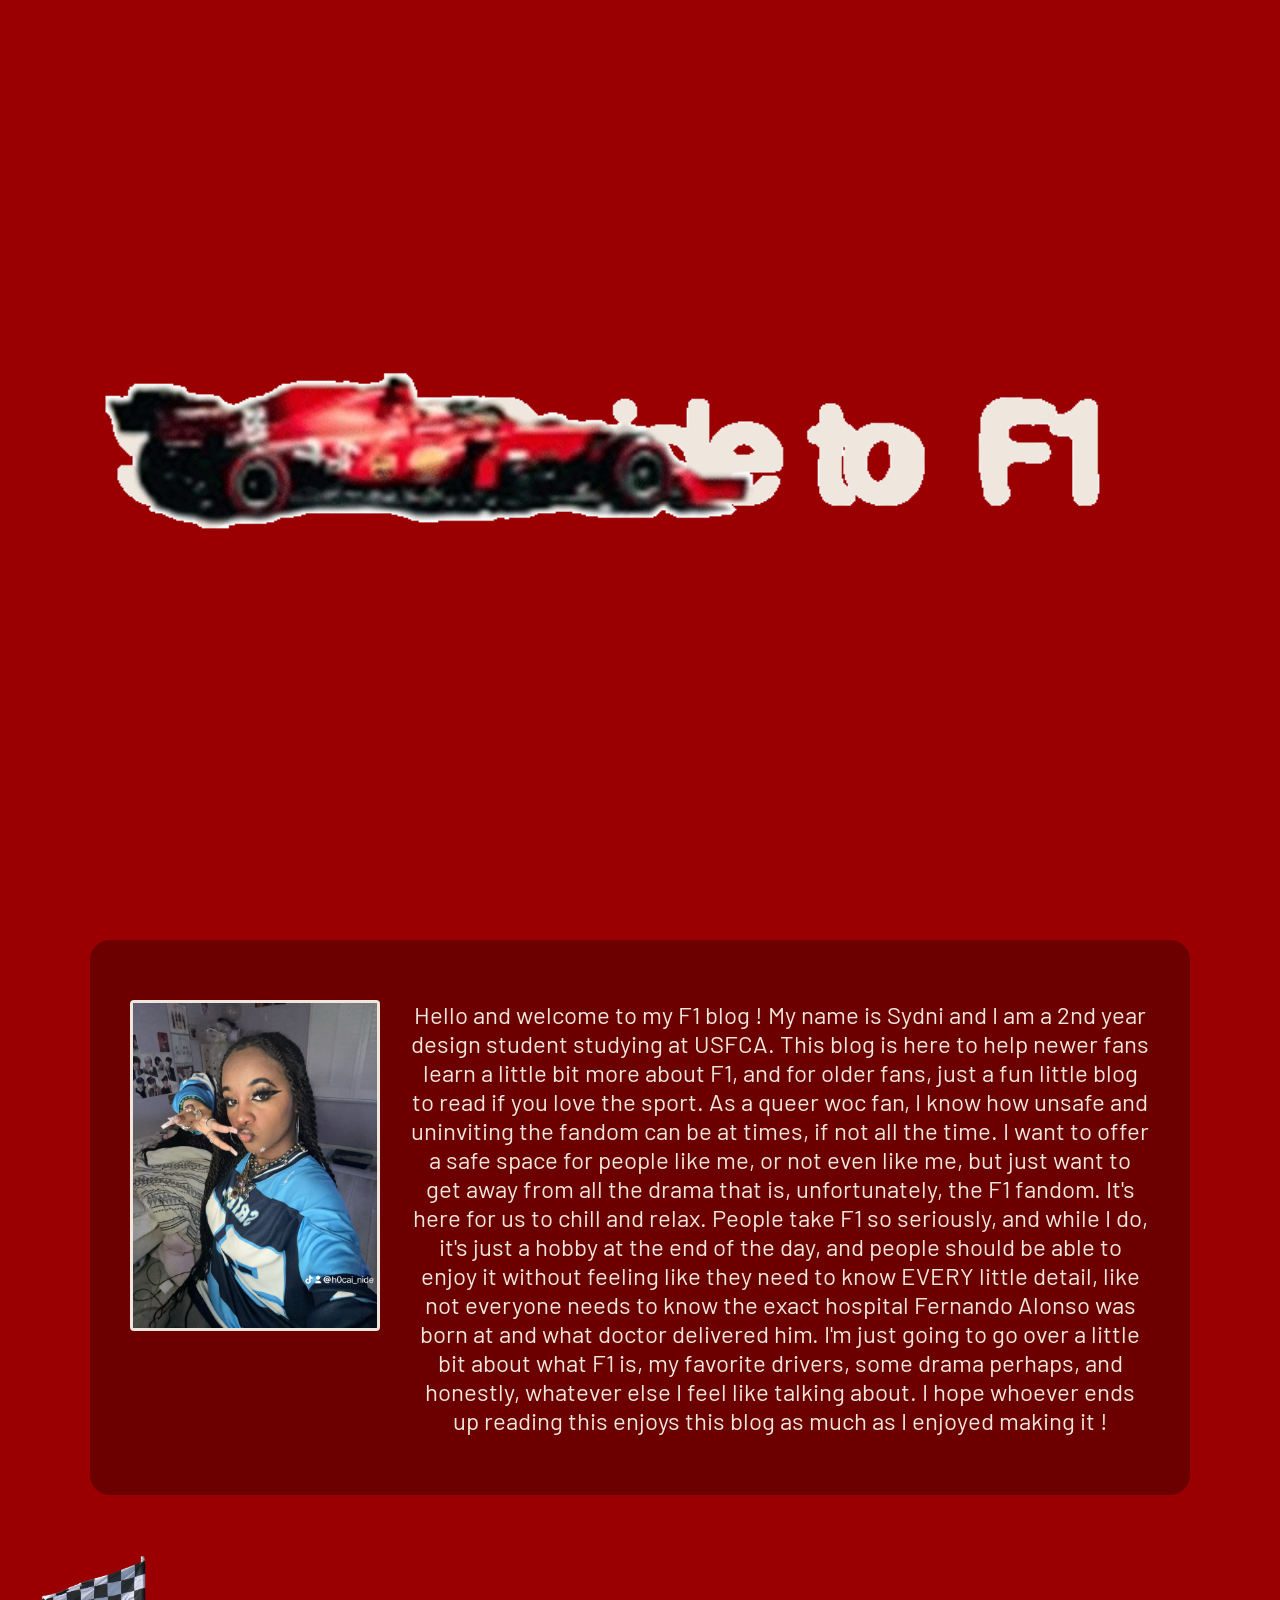
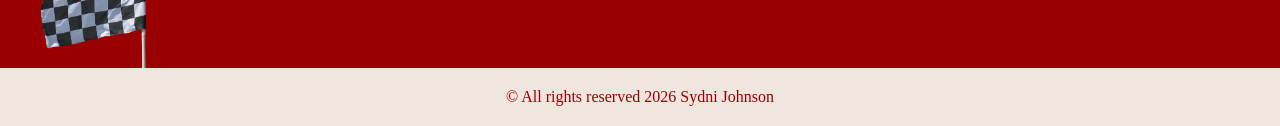
<file: index.html>
<!doctype html>
<html lang="en">
<head>
    <meta charset="UTF-8">
    <link rel="stylesheet" href="css/index.css">
    <link rel="preconnect" href="https://fonts.googleapis.com">
    <link rel="preconnect" href="https://fonts.gstatic.com" crossorigin>
    <link href="https://fonts.googleapis.com/css2?family=Barlow:ital,wght@0,100;0,200;0,300;0,400;0,500;0,600;0,700;0,800;0,900;1,100;1,200;1,300;1,400;1,500;1,600;1,700;1,800;1,900&family=Exo+2:ital,wght@0,100..900;1,100..900&family=Lato:ital,wght@0,100;0,300;0,400;0,700;0,900;1,100;1,300;1,400;1,700;1,900&family=Noto+Sans+JP:wght@100..900&family=Raleway:ital,wght@0,100..900;1,100..900&display=swap" rel="stylesheet">
    <title></title>
</head>
<body>

  <div class="hero-wrapper">
  <a href="#intro">
    <img src="img/f1_car.gif" class="gif-large" alt="a gif of an f1 car zooming past the screen going over off-white text that says syd's guide to f1">
  </a>
</div>

  <section id="intro" class="intro">
    <img src="img/me.jpeg" class="intro-img" alt="picture of me in a blue f1 jersey that says Sainz 55 on it in a dimly lit room, doing a peace sign and making duck lips">
    <h5>Hello and welcome to my F1 blog ! My name is Sydni and I am a 2nd year design student studying at USFCA. This blog is here to help newer fans learn a little bit more about F1, and for older fans, just a fun little blog to read if you love the sport. As a queer woc fan, I know how unsafe and uninviting the fandom can be at times, if not all the time. I want to offer a safe space for people like me, or not even like me, but just want to get away from all the drama that is, unfortunately, the F1 fandom. It's here for us to chill and relax. People take F1 so seriously, and while I do, it's just a hobby at the end of the day, and people should be able to enjoy it without feeling like they need to know EVERY little detail, like not everyone needs to know the exact hospital Fernando Alonso was born at and what doctor delivered him. I'm just going to go over a little bit about what F1 is, my favorite drivers, some drama perhaps, and honestly, whatever else I feel like talking about. I hope whoever ends up reading this enjoys this blog as much as I enjoyed making it !</h5>
  </section>

  <a href="blog_entry_1/blog_entry_1.html" class="flag">  <img src="img/preview.png" alt="picture of a black and white flag with checkered patterns on it"> </a>
  <footer>
    © All rights reserved 2026 Sydni Johnson
  </footer>
  <audio id="click-sound" src="js/f1_car_sound.mp3"></audio>

<script>
  document.querySelector('.flag').addEventListener('click', function(e) {
    e.preventDefault(); // pauses the navigation briefly so sound can play
    const sound = document.getElementById('click-sound');
    sound.currentTime = 0;
    sound.play();
    setTimeout(() => {
      window.location.href = this.href;
    }, 500); // waits 500ms for sound to play before navigating
  });
</script>

</body>
</html>
</file>
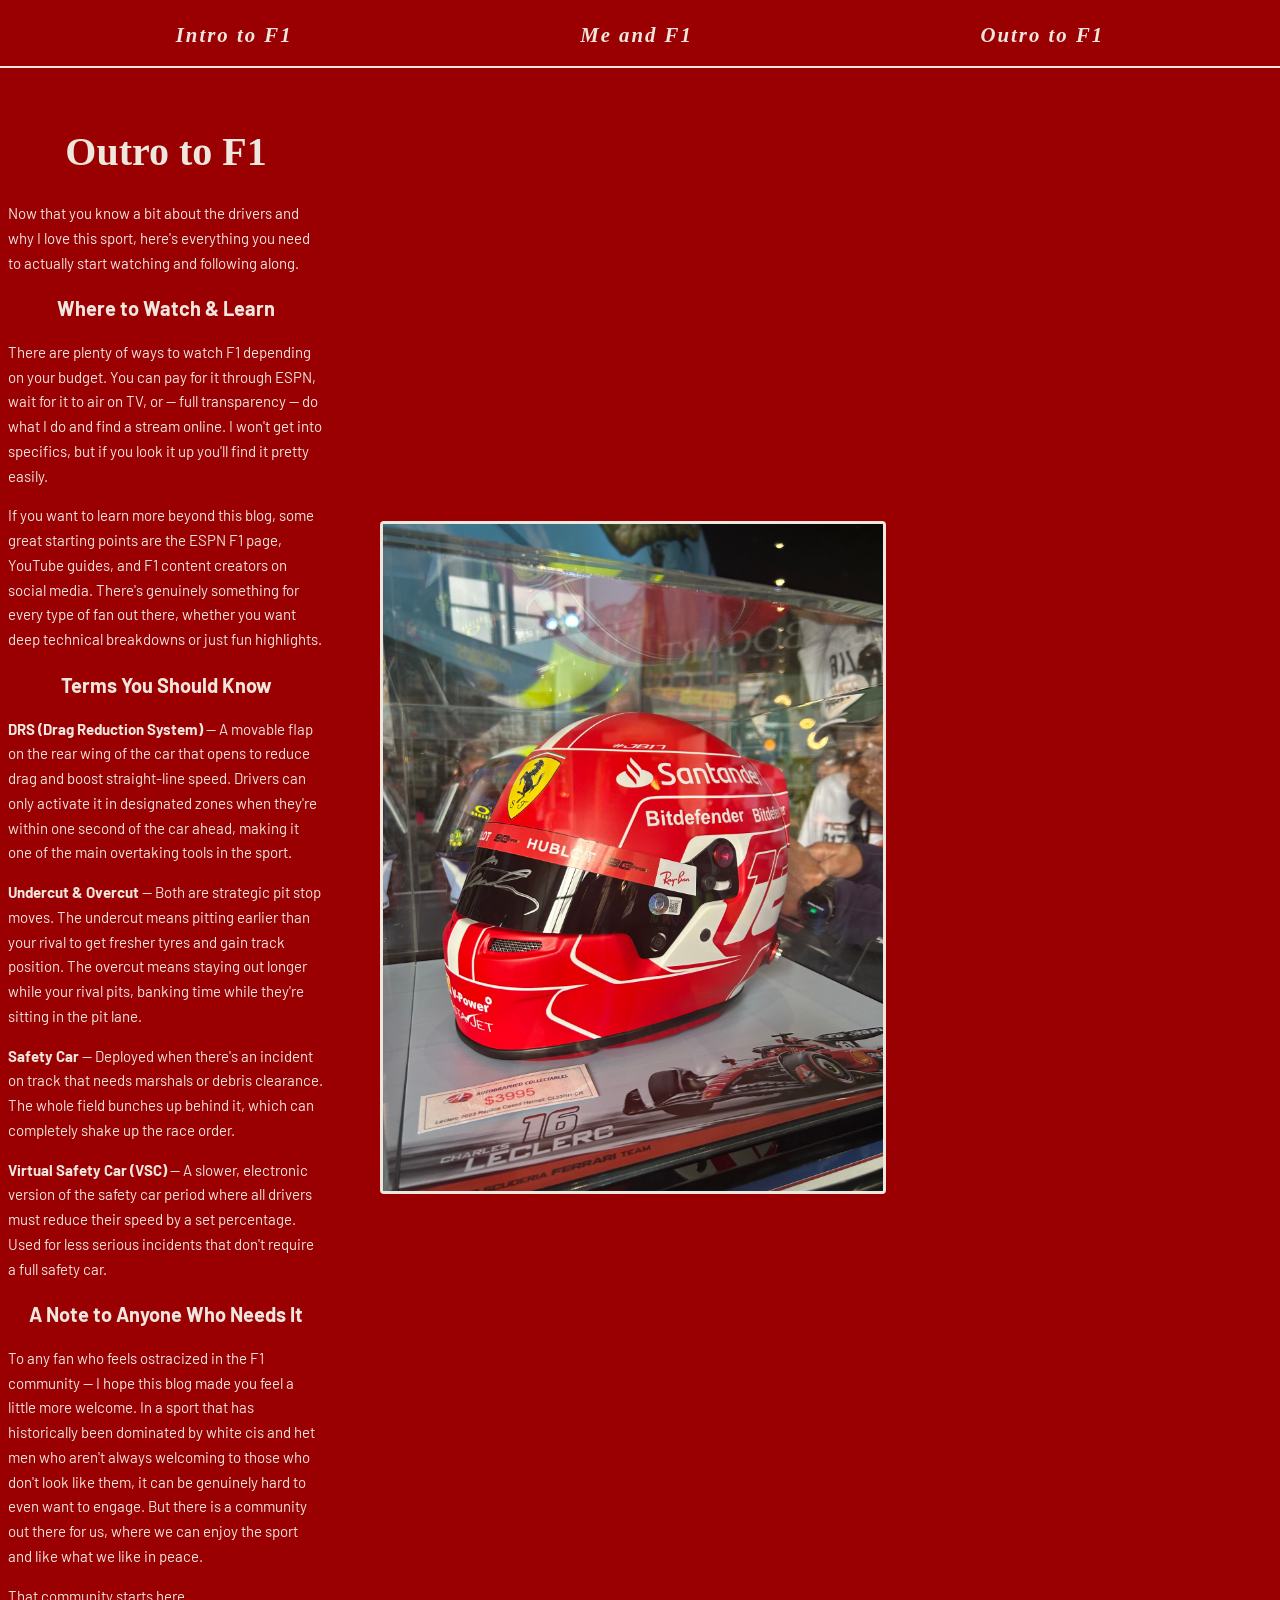
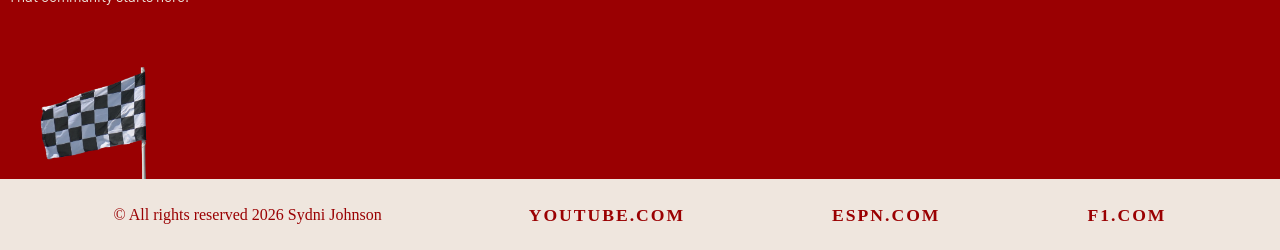
<file: blog_entry_3/blog_entry_3.html>
<!DOCTYPE html>
<html lang="en">

<head>
  <meta charset="UTF-8">
  <title>Outro to F1</title>

  <link rel="preconnect" href="https://fonts.googleapis.com">
  <link rel="preconnect" href="https://fonts.gstatic.com" crossorigin>
  <link href="https://fonts.googleapis.com/css2?family=Barlow:ital,wght@0,100;0,400;0,700;1,400&family=Exo+2:ital,wght@0,100..900;1,100..900&display=swap" rel="stylesheet">

  <link rel="stylesheet" href="css/blog_entry_3.css">
</head>

<body>

  <!-- NAV -->
  <nav>
    <img src="img/car.png" class="car" alt="picture of a red f1 car">

    <a href="../blog_entry_1/blog_entry_1.html">Intro to F1</a>
    <a href="../blog_entry_2/blog_entry_2.html">Me and F1</a>
    <a href="blog_entry_3/blog_entry_3.html">Outro to F1</a>
  
  </nav>

  <!-- LAYOUT -->
  <div class="layout">



    <!-- MAIN CONTENT -->
    <main class="content">
      <h1>Outro to F1</h1>

      <p>Now that you know a bit about the drivers and why I love this sport, here's everything you need to actually start watching and following along.</p>

      <h2>Where to Watch & Learn</h2>

      <p>There are plenty of ways to watch F1 depending on your budget. You can pay for it through ESPN, wait for it to air on TV, or — full transparency — do what I do and find a stream online. I won't get into specifics, but if you look it up you'll find it pretty easily.</p>

      <p>If you want to learn more beyond this blog, some great starting points are the ESPN F1 page, YouTube guides, and F1 content creators on social media. There's genuinely something for every type of fan out there, whether you want deep technical breakdowns or just fun highlights.</p>

      <h2>Terms You Should Know</h2>

      <p><strong>DRS (Drag Reduction System)</strong> — A movable flap on the rear wing of the car that opens to reduce drag and boost straight-line speed. Drivers can only activate it in designated zones when they're within one second of the car ahead, making it one of the main overtaking tools in the sport.</p>

      <p><strong>Undercut & Overcut</strong> — Both are strategic pit stop moves. The undercut means pitting earlier than your rival to get fresher tyres and gain track position. The overcut means staying out longer while your rival pits, banking time while they're sitting in the pit lane.</p>

      <p><strong>Safety Car</strong> — Deployed when there's an incident on track that needs marshals or debris clearance. The whole field bunches up behind it, which can completely shake up the race order.</p>

      <p><strong>Virtual Safety Car (VSC)</strong> — A slower, electronic version of the safety car period where all drivers must reduce their speed by a set percentage. Used for less serious incidents that don't require a full safety car.</p>

      <h2>A Note to Anyone Who Needs It</h2>

      <p>To any fan who feels ostracized in the F1 community — I hope this blog made you feel a little more welcome. In a sport that has historically been dominated by white cis and het men who aren't always welcoming to those who don't look like them, it can be genuinely hard to even want to engage. But there is a community out there for us, where we can enjoy the sport and like what we like in peace.</p>

      <p>That community starts here.</p>

    </main>
<aside class="sidebar">
      <img src="img/f1_helmet.jpeg" alt="image of a red helmet worn by charles leclerc">
    </aside>
  </div>

  <!-- FOOTER -->
   <a href="../index.html" class="flag">  <img src="img/preview.png" alt="picture of a black and white flag with checkered patterns on it"> </a>
  <footer>
    © All rights reserved 2026 Sydni Johnson
    <a href="https://www.youtube.com/watch?v=XwuaIzdR46I&t=224s">Youtube.com</a>
    <a href="https://www.espn.com/f1/">ESPN.com</a>
    <a href="https://www.formula1.com/">F1.com</a>
  </footer>
 <audio id="click-sound" src="js/f1_car_sound.mp3"></audio>

<script>
  document.querySelector('.flag').addEventListener('click', function(e) {
    e.preventDefault(); // pauses the navigation briefly so sound can play
    const sound = document.getElementById('click-sound');
    sound.currentTime = 0;
    sound.play();
    setTimeout(() => {
      window.location.href = this.href;
    }, 500); // waits 500ms for sound to play before navigating
  });
</script>
</body>
</html>
</file>
<file: css/index.css>
* {
  margin: 0;
  padding: 0;
  box-sizing: border-box;
}

body {
  background-color: #9a0002;
}

.hero-wrapper {
  display: block;
  margin: 0;
  padding: 0;
  font-size: 0; /* kills any invisible inline spacing */
}


img {
  width: 200px;
  height: auto;
  display: block;
  border: 3px solid #efe6de;
  border-radius: 4px;
}

.gif-large {
   display: block;
  width: 100%;
  height: 100vh; /* fills exactly one screen height */
  object-fit: cover; /* keeps it from stretching/distorting */
  border: none;

}

/* Intro image floated to the side */
.intro-img {
  float: left;
  width: 250px;
  margin: 0 30px 20px 0;
  border: 3px solid #efe6de;
  border-radius: 4px;
}

h5 {
  text-align: center;
  font-family: "Barlow", sans-serif;
  font-weight: 400;
  font-style: normal;
  font-size: x-large;
  color: #efe6de;
}

html {
  scroll-behavior: smooth;
}

.scroll-arrow {
  display: block;
  font-size: 5rem;
  color: #efe6de;
  text-decoration: none;
  animation: bounce 1s infinite;
  background: none;
  letter-spacing: normal;
  text-transform: none;
  line-height: 1; /* resets line height just for the arrow */
  margin-top: 0;
  position: static; /* make sure it's not being pulled out of flow */
}

a:not(.scroll-arrow) {
  
  font-family: "Barlow", sans-serif;
  color: #9a0002;
  letter-spacing: 3px;
  text-transform: uppercase;
  text-decoration: none;
}

@keyframes bounce {
  0%, 100% { transform: translateY(0); }
  50%       { transform: translateY(10px); }
}

#intro {
  height: fit-content;
  display: flex;
  align-items: flex-start;
  justify-content: center;
  padding: 60px 40px;
  overflow: hidden;
  background-color: rgba(0, 0, 0, 0.3); /* translucent dark bubble */
  border-radius: 20px;
  max-width: 1100px;
  margin: 40px auto; /* centers it on the page */
}

footer {
  background-color: #efe6de;
  color: #9a0002;
  text-align: center;
  padding: 20px 40px;
  font-family: drowner;
  font-size: 1rem;
}

footer a {
  color: #9a0002;
  text-decoration: none;
  letter-spacing: 2px;
  text-transform: uppercase;
  background: none;
}

footer a:hover {
  text-decoration: underline;
}

.flag{
  border: none;
}

.flag img {
  transition: transform 0.1s ease;
   border: none;
}

.flag img:active {
  animation: bounce-click 0.4s ease;
}

@keyframes bounce-click {
  0%   { transform: scale(1); }
  25%  { transform: scale(0.9); }
  50%  { transform: scale(1.1); }
  75%  { transform: scale(0.95); }
  100% { transform: scale(1); }
}

.flag img:hover {
  transform: scale(1.05);
  transition: transform 0.2s ease;
  cursor: pointer;
}
</file>
<file: blog_entry_3/css/blog_entry_3.css>
/* --- Base --- */
body {
  background-color: #9a0002;
  line-height: 1.65;
  min-height: 100vh;
  display: flex;
  flex-direction: column;
  margin: 0;
  padding: 0;
}

/* --- Headings --- */
h1 {
  color: #efe6de;
  text-align: center;
  font-family: drowner; /* swap for your custom font if you have it installed */
  font-size: 2.5rem;
  margin-bottom: 16px;
}

/* --- Paragraphs --- */
p {
  text-align: left; /* center is hard to read for long text */
  font-family: "Barlow", sans-serif;
  font-weight: 400;
  font-style: normal;
  font-size: 15px;
  color: #efe6de;
  margin-bottom: 14px;
  max-width: 700px; /* stops lines getting too wide */
}

h2{
  text-align: center; /* center is hard to read for long text */
  font-family: "Barlow", sans-serif;
  font-weight: 700;
  font-style: normal;
  font-size: 20px;
  color: #efe6de;
  margin-bottom: 14px;
  max-width: 700px; /* stops lines getting too wide */
}

/* --- Images --- */
img {
    width: 100%;
  height: auto;
  display: block;
  border: 3px solid #efe6de;
  border-radius: 4px;
}

.layout {
  display: grid;
  grid-template-columns: 1fr 900px; /* change 320px to match your image width */
  flex: 1;
  gap: 24px;
}

.sidebar {
  padding: 20px 20px 20px 0; /* reduces left padding */
  display: flex;
  align-items: center;
  justify-content: flex-start; /* pushes image to the left */
}

.sidebar img {
  width: 500px;
  height: auto;
  object-fit: cover;
  border: 3px solid #efe6de;
  border-radius: 4px;
  margin-right: auto
}

/* --- Links --- */
a {
  font-family: drowner;
  font-weight: 400;
  font-style: normal;
  font-size: 1.2rem;
  color: #efe6de;
  text-decoration: none;
  transition: opacity 0.2s;
}

a:hover {
  text-decoration: underline;
  text-underline-offset: 4px;
}

/* --- Nav --- */
nav {
  display: flex;
  justify-content: space-around;
  align-items: center;
  padding: 18px 32px 14px;
  border-bottom: 2.5px solid #efe6de;
  position: relative;
  overflow: hidden;
}

nav a {
  font-size: 1.3rem;
  letter-spacing: 2px;
  font-style: italic;
  font-weight: 600;
}

nav a:hover {
  text-decoration: underline;
  text-underline-offset: 4px;
}

/* --- Main Content --- */
.content {
  padding: 24px 32px 24px 8px;
}

/* --- Footer --- */
footer {
  display: flex;
  justify-content: space-around;
  align-items: center;
  padding: 16px 32px;
  border-top: 2.5px solid #efe6de;
  margin-top: auto; /* pushes footer to bottom */
}

footer a {
  font-size: 1.1rem;
  font-weight: 600;
  letter-spacing: 0.5px;
}

/* --- Responsive --- */
@media (max-width: 640px) {
  .layout {
    grid-template-columns: 1fr;
  }

  .sidebar {
    flex-direction: row;
    flex-wrap: wrap;
    justify-content: center;
    border-right: none;
    border-bottom: 1px solid rgba(239, 230, 222, 0.25);
  }

  nav a {
    font-size: 1rem;
  }

  .content {
    padding: 16px;
  }
}

.deco {
  color: #efe6de;
  font-size: 28px;
  display: inline-block;
}

/* make them bounce */
.deco:hover {
  animation: bounce 0.4s ease;
}

@keyframes bounce {
  0%, 100% { transform: translateY(0); }
  50%       { transform: translateY(-6px); }
}

.flag{
  border: none;
}

.flag img {
  transition: transform 0.1s ease;
   border: none;
   width: 200px; /* change this number to whatever size you want */
  height: auto;
  border: none;
}

.flag img:active {
  animation: bounce-click 0.4s ease;
}

@keyframes bounce-click {
  0%   { transform: scale(1); }
  25%  { transform: scale(0.9); }
  50%  { transform: scale(1.1); }
  75%  { transform: scale(0.95); }
  100% { transform: scale(1); }
}

.flag img:hover {
  transform: scale(1.05);
  transition: transform 0.2s ease;
  cursor: pointer;
}

footer {
  background-color: #efe6de;
  color: #9a0002;
  text-align: center;
  padding: 20px 40px;
  font-family: drowner;
  font-size: 1rem;
}

footer a {
  color: #9a0002;
  text-decoration: none;
  letter-spacing: 2px;
  text-transform: uppercase;
  background: none;
}

footer a:hover {
  text-decoration: underline;
}

.car {
position: absolute;
  left: -80px;
  bottom: -14px; /* this is the magic line alignment */
  width: 60px;
  border: none;
  padding: 0;
  animation: drive 6s linear infinite;
  bottom: -12px;
bottom: -16px;
}

@keyframes drive {
   from { left: -80px; }
  to { left: 100%; }
}
</file>
